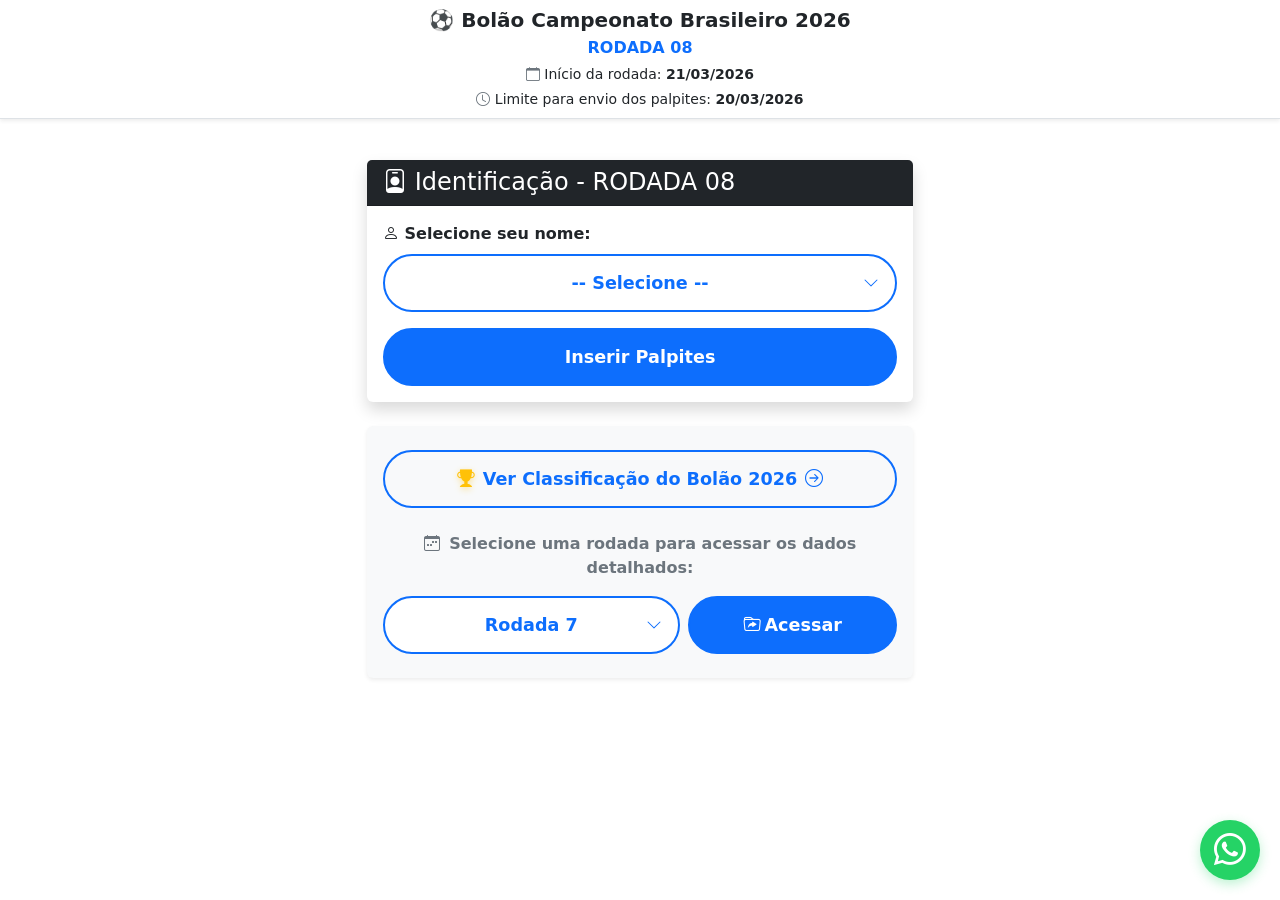
<file: index.html>
<!DOCTYPE html>
<html lang="pt-br" data-bs-theme="light">
<head>
    <meta charset="UTF-8">
    <meta name="viewport" content="width=device-width, initial-scale=1.0, viewport-fit=cover">
    <meta name="apple-mobile-web-app-capable" content="yes">
    <meta name="apple-mobile-web-app-status-bar-style" content="default">
    <meta http-equiv="Cache-Control" content="no-cache, no-store, must-revalidate, max-age=0">
    <meta http-equiv="Pragma" content="no-cache">
    <meta http-equiv="Expires" content="0">
    <title>Bolão Campeonato Brasileiro</title>
    
    <!-- Bootstrap 5 CSS + Icons -->
    <link href="https://cdn.jsdelivr.net/npm/bootstrap@5.3.0-alpha1/dist/css/bootstrap.min.css" rel="stylesheet">
    <link rel="stylesheet" href="https://cdn.jsdelivr.net/npm/bootstrap-icons@1.10.0/font/bootstrap-icons.css">
    
    <!-- CSS personalizado Versionamento -->
    <link rel="stylesheet" href="style.css?v=8.2">
</head>
<body class="d-flex flex-column min-vh-100">
    <!-- Header Fixo -->
    <header class="header-fixo fixed-top bg-white shadow-sm border-bottom">
        <div class="container py-2">
            <div class="text-center">
                <h5 class="mb-1 fw-bold text-dark" id="nome-bolao"></h5>
                
                <div id="area-rodada-header" class="mb-1">
                    <p class="mb-0 fw-bold text-primary" id="numero-rodada"></p>
                </div>
                
                <div id="datas-rodada-container" class="small">
                    <div class="mb-1">
                        <i class="bi bi-calendar text-secondary"></i> 
                        Início da rodada: <span class="fw-semibold text-dark" id="data-inicio"></span>
                    </div>
                    <div>
                        <i class="bi bi-clock text-secondary"></i> 
                        Limite para envio dos palpites: <span class="fw-semibold text-dark" id="data-limite"></span>
                    </div>
                </div>
                
                <!-- Barra de Progresso -->
                <div class="progresso-palpites-header d-none mt-3">
                    <div class="barra-progresso-com-bolinha mx-auto" style="max-width: 400px;">
                        <div class="position-relative">
                            <div class="text-center mb-1">
                                <span class="fw-bold text-dark" id="header-texto-barra">0 de 0 (0%)</span>
                            </div>
                            
                            <div class="progress-container position-relative">
                                <div class="barra-faixa position-absolute top-50 start-0 end-0 translate-middle-y" 
                                     style="height: 6px; background-color: #e9ecef; border-radius: 3px;">
                                </div>
                                
                                <div class="barra-progresso position-absolute top-50 start-0 translate-middle-y" 
                                     id="header-barra-progresso-palpites"
                                     style="height: 6px; width: 0%; border-radius: 3px 0 0 3px;">
                                </div>
                                
                                <div class="bola-futebol position-absolute top-50 translate-middle-y d-flex align-items-center justify-content-center" 
                                     id="bola-futebol"
                                     style="left: 0%;">
                                    <span class="bola-emoji">⚽</span>
                                </div>
                                
                                <div class="marcadores-bar position-absolute top-50 start-0 end-0 translate-middle-y d-flex justify-content-between">
                                    <div class="marcador inicio" style="width: 1px; height: 10px; background-color: #adb5bd;"></div>
                                    <div class="marcador fim" style="width: 1px; height: 10px; background-color: #adb5bd;"></div>
                                </div>
                            </div>
                            
                            <div class="d-flex justify-content-between mt-1 small text-muted">
                                <span>0%</span>
                                <span>100%</span>
                            </div>
                        </div>
                    </div>
                </div>
            </div>
        </div>
    </header>

    <!-- Conteúdo Principal -->
    <main class="conteudo-dinamico flex-grow-1">
        <div class="container py-4">
            <!-- Tela 1: Identificação -->
            <div id="tela-participante" class="tela">
                <div class="row justify-content-center">
                    <div class="col-12 col-md-8 col-lg-6">
                        <div class="card shadow border-0">
                            <div class="card-header bg-dark text-white">
                                <h4 class="mb-0">
                                    <i class="bi bi-person-badge"></i> 
                                    Identificação - <span id="rodada-tela-participante"></span>
                                </h4>
                            </div>
                            <div class="card-body">
                                <!-- ALERTAS - APENAS CONTAINERS -->
                                <div id="alert-rodada-diferente" class="alert alert-warning d-none"></div>
                                <div id="alert-dados-enviados" class="alert alert-info d-none"></div>
                                <div id="alert-erro-envio" class="alert alert-danger d-none"></div>
                                <div id="alert-prazo-expirado" class="alert alert-warning d-none"></div>
                                
                                <!-- FORMULÁRIO INICIAL -->
                                <div id="formulario-inicial" class="d-none">
                                    <form id="formParticipante">
                                        <div class="mb-3">
                                            <label for="nomeParticipante" class="form-label fw-bold">
                                                <i class="bi bi-person"></i> Selecione seu nome:
                                            </label>
                                            <!-- SELECT DO NOME COM MESMO ESTILO DOS DEMAIS -->
                                            <select class="form-control w-100 text-center selector-nome" id="nomeParticipante" required>
                                                <option value="">-- Selecione --</option>
                                                <option value="DANIEL ALMEIDA">DANIEL ALMEIDA</option>
                                                <option value="DANIEL PENA">DANIEL PENA</option>
                                                <option value="GABRIEL CAMBRAIA">GABRIEL CAMBRAIA</option>
                                                <option value="JOSÉ CARLOS">JOSÉ CARLOS</option>
                                                <option value="JÚLIO CÉSAR">JÚLIO CÉSAR</option>
                                                <option value="LUIZ GUSTAVO">LUIZ GUSTAVO</option>
                                                <option value="MARCELO ASSIS">MARCELO ASSIS</option>
                                                <option value="MARCOS FERREIRA">MARCOS FERREIRA</option>
                                                <option value="NÉLIO MENIGHIN">NÉLIO MENIGHIN</option>
                                                <option value="PAULO EDUARDO">PAULO EDUARDO</option>
                                                <option value="PAULO SILVA">PAULO SILVA</option>
                                                <option value="TIAGO SILVA">TIAGO SILVA</option>
                                                <option value="VICTOR HUGO">VICTOR HUGO</option>
                                                <option value="WESCLEY GALDINO">WESCLEY GALDINO</option>
                                            </select>
                                        </div>
                                        <!-- BOTÃO INSERIR PALPITES COM MESMO ESTILO -->
                                        <button type="submit" class="btn btn-primary w-100 btn-inserir-palpites" id="btn-inserir-palpites">
                                            <i class="bi bi-target"></i> Inserir Palpites
                                        </button>
                                    </form>
                                </div>
                            </div>
                        </div>
                        
                        <!-- 📦 DIV ÚNICA PARA CLASSIFICAÇÃO E RODADAS -->
                        <div class="text-center mt-4 mb-4">
                            <div class="card shadow-sm border-0 bg-light">
                                <div class="card-body py-4">
                                    
                                    <!-- 🏆 BOTÃO DA CLASSIFICAÇÃO -->
                                    <div class="mb-4">
                                        <a href="classificacao.html" class="btn btn-outline-primary w-100 btn-classificacao" 
                                           style="border-width: 2px; font-weight: 600;">
                                            <i class="bi bi-trophy-fill me-2 text-warning"></i>
                                            Ver Classificação do Bolão 2026
                                            <i class="bi bi-arrow-right-circle ms-2"></i>
                                        </a>
                                    </div>
                                    
                                    <!-- 📅 SELETOR DE RODADAS -->
                                    <div>
                                        <label class="form-label fw-semibold text-secondary mb-3 d-block text-center">
                                            <i class="bi bi-calendar-week me-1"></i> Selecione uma rodada para acessar os dados detalhados:
                                        </label>
                                        
                                        <div class="row g-2 align-items-stretch">
                                            <div class="col-7">
                                                <select class="form-control w-100 text-center selector-rodada" id="seletor-rodada">
                                                    <option value="rodada01.html">Rodada 1</option>
                                                    <option value="rodada02.html">Rodada 2</option>
                                                    <option value="rodada03.html">Rodada 3</option>
                                                    <option value="rodada04.html">Rodada 4</option>
                                                    <option value="rodada05.html">Rodada 5</option>
                                                    <option value="rodada06.html">Rodada 6</option>
                                                    <option value="rodada07.html" selected>Rodada 7</option>
                                                </select>
                                            </div>
                                            <div class="col-5">
                                                <button class="btn btn-primary w-100 btn-acessar-rodada" id="btn-carregar-rodada">
                                                    <i class="bi bi-folder-symlink me-1"></i>
                                                    Acessar
                                                </button>
                                            </div>
                                        </div>
                                    </div>
                                    
                                </div>
                            </div>
                        </div>
                        
                    </div>
                </div>
            </div>

            <!-- Tela 2: Palpites - CORRIGIDA COM BOTÃO VOLTAR -->
            <div id="tela-palpites" class="tela d-none">
                <div class="row justify-content-center">
                    <div class="col-12">
                        <div class="card shadow border-0">
                            <div class="card-header bg-dark text-white">
                                <div class="d-flex justify-content-between align-items-center">
                                    <h4 class="mb-0" id="titulo-tela-palpites">
                                        <i class="bi bi-pencil"></i> 
                                        Seus Palpites - <span id="rodada-tela-palpites"></span>
                                    </h4>
                                    <div>
                                        <span class="badge bg-secondary">
                                            <i class="bi bi-person"></i> 
                                            <span id="participante-atual"></span>
                                        </span>
                                    </div>
                                </div>
                            </div>
                            <div class="card-body">
                                <form id="formPalpites">
                                    <div id="jogos-container" class="row g-3"></div>
                                </form>
                            </div>
                            <div class="card-footer bg-light">
                                <div class="d-flex gap-2">
                                    <!-- 🆕 BOTÃO VOLTAR (sempre presente) -->
                                    <button class="btn btn-outline-secondary btn-lg py-3" id="btn-voltar-participante" style="flex: 1;">
                                        <i class="bi bi-arrow-left"></i> Voltar
                                    </button>
                                    
                                    <!-- 🆕 BOTÃO SALVAR/ENVIAR (visibilidade controlada pelo JS) -->
                                    <button type="submit" form="formPalpites" class="btn btn-success btn-lg py-3" id="btn-salvar-palpites" style="flex: 3;">
                                        <i class="bi bi-save"></i> Enviar Palpites
                                    </button>
                                </div>
                            </div>
                        </div>
                    </div>
                </div>
            </div>

            <!-- Tela 3: Conclusão -->
            <div id="tela-conclusao" class="tela d-none">
                <div class="row justify-content-center">
                    <div class="col-12 col-md-8 col-lg-6">
                        <div class="card shadow border-0">
                            <div class="card-header bg-success text-white text-center">
                                <h4 class="mb-0">
                                    <i class="bi bi-clipboard-check"></i> 
                                    Seus Palpites - <span id="rodada-tela-conclusao"></span>
                                </h4>
                            </div>
                            <div class="card-body text-center">
                                <!-- ALERTAS - APENAS CONTAINERS -->
                                <div id="alert-prazo-expirado-conclusao" class="alert alert-warning d-none"></div>
                                
                                <div id="conteudo-normal-conclusao">
                                    <div id="alert-sem-internet-conclusao" class="alert alert-info d-none mb-3"></div>
                                    <div id="alert-envio-sucesso-conclusao" class="alert alert-success d-none mb-3"></div>
                                    
                                    <h5 class="mb-3">
                                        <i class="bi bi-check2-circle text-success"></i> 
                                        Seus palpites estão prontos!
                                    </h5>
                                    <p class="text-muted mb-4">
                                        Aqui você pode visualizar, editar ou compartilhar seus palpites.
                                    </p>

                                    <div class="d-grid gap-2 mb-4">
                                        <button class="btn btn-outline-primary btn-lg py-3" id="btn-editar-palpites">
                                            <i class="bi bi-pencil"></i> Editar Palpites
                                        </button>
                                        <button class="btn btn-info btn-lg py-3" id="btn-compartilhar-csv">
                                            <i class="bi bi-share"></i> Compartilhar CSV
                                        </button>
                                    </div>
                                </div>

                                <div id="container-limpar-conclusao" class="mt-4 pt-3 border-top">
                                    <button class="btn btn-danger w-100 mb-2 py-3" id="btn-limpar-dados-conclusao">
                                        <i class="bi bi-trash"></i> Limpar Dados do Dispositivo
                                    </button>
                                    <small class="text-muted d-block">
                                        <i class="bi bi-lightbulb"></i> Após limpar, os palpites não serão recuperados!
                                    </small>
                                    <small class="text-muted d-block mt-1">
                                        Está em dúvida se enviou os palpites, entre em contato com o organizador.
                                    </small>
                                </div>
                            </div>
                        </div>
                    </div>
                </div>
            </div>

            <!-- Tela 4: Exportação -->
            <div id="tela-exportacao" class="tela d-none">
                <div class="row justify-content-center">
                    <div class="col-12 col-md-8 col-lg-6">
                        <div class="card shadow border-0">
                            <div class="card-header bg-success text-white text-center">
                                <h4 class="mb-0">
                                    <i class="bi bi-graph-up"></i> 
                                    Compartilhamento Concluído! - <span id="rodada-tela-exportacao"></span>
                                </h4>
                            </div>
                            <div class="card-body text-center">
                                <div class="mb-4 display-1 text-success">
                                    <i class="bi bi-check-circle"></i>
                                </div>
                                <h5>Dados Compartilhados com Sucesso!</h5>
                                <p class="text-muted mb-4">Arquivo CSV compartilhado no seu dispositivo</p>
                                
                                <button class="btn btn-success btn-lg w-100 py-3" id="btn-voltar-conclusao">
                                    <i class="bi bi-arrow-left"></i> Voltar
                                </button>
                            </div>
                        </div>
                    </div>
                </div>
            </div>

            <!-- Tela 5: Envio Google Forms -->
            <div id="tela-envio-google" class="tela d-none">
                <div class="row justify-content-center">
                    <div class="col-12 col-md-8 col-lg-6">
                        <div class="card shadow border-0">
                            <div class="card-header bg-dark text-white">
                                <h4 class="mb-0">
                                    <i class="bi bi-send"></i> 
                                    Enviando os Palpites - <span id="rodada-tela-envio"></span>
                                </h4>
                            </div>
                            <div class="card-body">
                                <div id="progresso-envio">
                                    <div class="progress" style="height: 30px;">
                                        <div class="progress-bar progress-bar-striped progress-bar-animated" 
                                            id="barra-progresso-envio" style="width: 0%"></div>
                                    </div>
                                    <p class="text-center mt-2 fw-bold" id="texto-progresso-envio">Enviando 0 de 0</p>
                                </div>
                                
                                <!-- 🔥 ALERTA VERMELHO COM PULSO FORTE -->
                                <div class="alert alert-danger text-center mt-3 mb-3 p-3" id="alerta-nao-fechar" style="border-left: 4px solid #dc3545; background-color: #fff5f5;">
                                    <div class="d-flex align-items-center justify-content-center flex-wrap gap-2">
                                        <i class="bi bi-exclamation-triangle-fill fs-4 text-danger pulse-icon-strong"></i>
                                        <span class="fw-bold text-danger">⚠️ ATENÇÃO!</span>
                                        <span class="text-danger">NÃO feche nem atualize esta página até que o envio seja concluído.</span>
                                    </div>
                                </div>
                                
                                <div id="resultado-envio" class="d-none"></div>
                                
                                <button id="btn-fechar-envio-internet" class="btn btn-primary w-100 d-none mt-3 py-3">
                                    <i class="bi bi-check-circle"></i> Fechar
                                </button>
                                
                                <button id="btn-fechar-envio-sucesso" class="btn btn-success w-100 d-none mt-3 py-3">
                                    <i class="bi bi-check-circle"></i> Fechar
                                </button>
                                
                                <button id="btn-reiniciar-envio" class="btn btn-warning w-100 d-none mt-2 py-3">
                                    <i class="bi bi-arrow-clockwise"></i> Reiniciar Envio
                                </button>
                            </div>
                        </div>
                    </div>
                </div>
            </div>
        </div>
    </main>

    <!-- Botão Flutuante do WhatsApp -->
    <div class="whatsapp-float">
        <a href="https://wa.me/5532999825627?text=Olá!%20Preciso%20de%20ajuda%20com%20o%20Bolão%20do%20Campeonato%20Brasileiro." 
           target="_blank" 
           class="whatsapp-btn"
           aria-label="Suporte via WhatsApp">
            <i class="bi bi-whatsapp"></i>
        </a>
    </div>

    <!-- Bootstrap JS Bundle -->
    <script src="https://cdn.jsdelivr.net/npm/bootstrap@5.3.0-alpha1/dist/js/bootstrap.bundle.min.js"></script>
    
    <!-- JavaScript para o seletor de rodadas com botão -->
    <script>
        document.addEventListener('DOMContentLoaded', function() {
            const seletorRodada = document.getElementById('seletor-rodada');
            const btnCarregar = document.getElementById('btn-carregar-rodada');
            
            if (seletorRodada && btnCarregar) {
                btnCarregar.addEventListener('click', function() {
                    const pagina = seletorRodada.value;
                    if (pagina) {
                        window.location.href = pagina;
                    }
                });
            }
        });
    </script>
    
    <!-- JavaScript personalizado Versionamento -->
    <script src="app.js?v=8.2"></script>
</body>
</html>
</file>
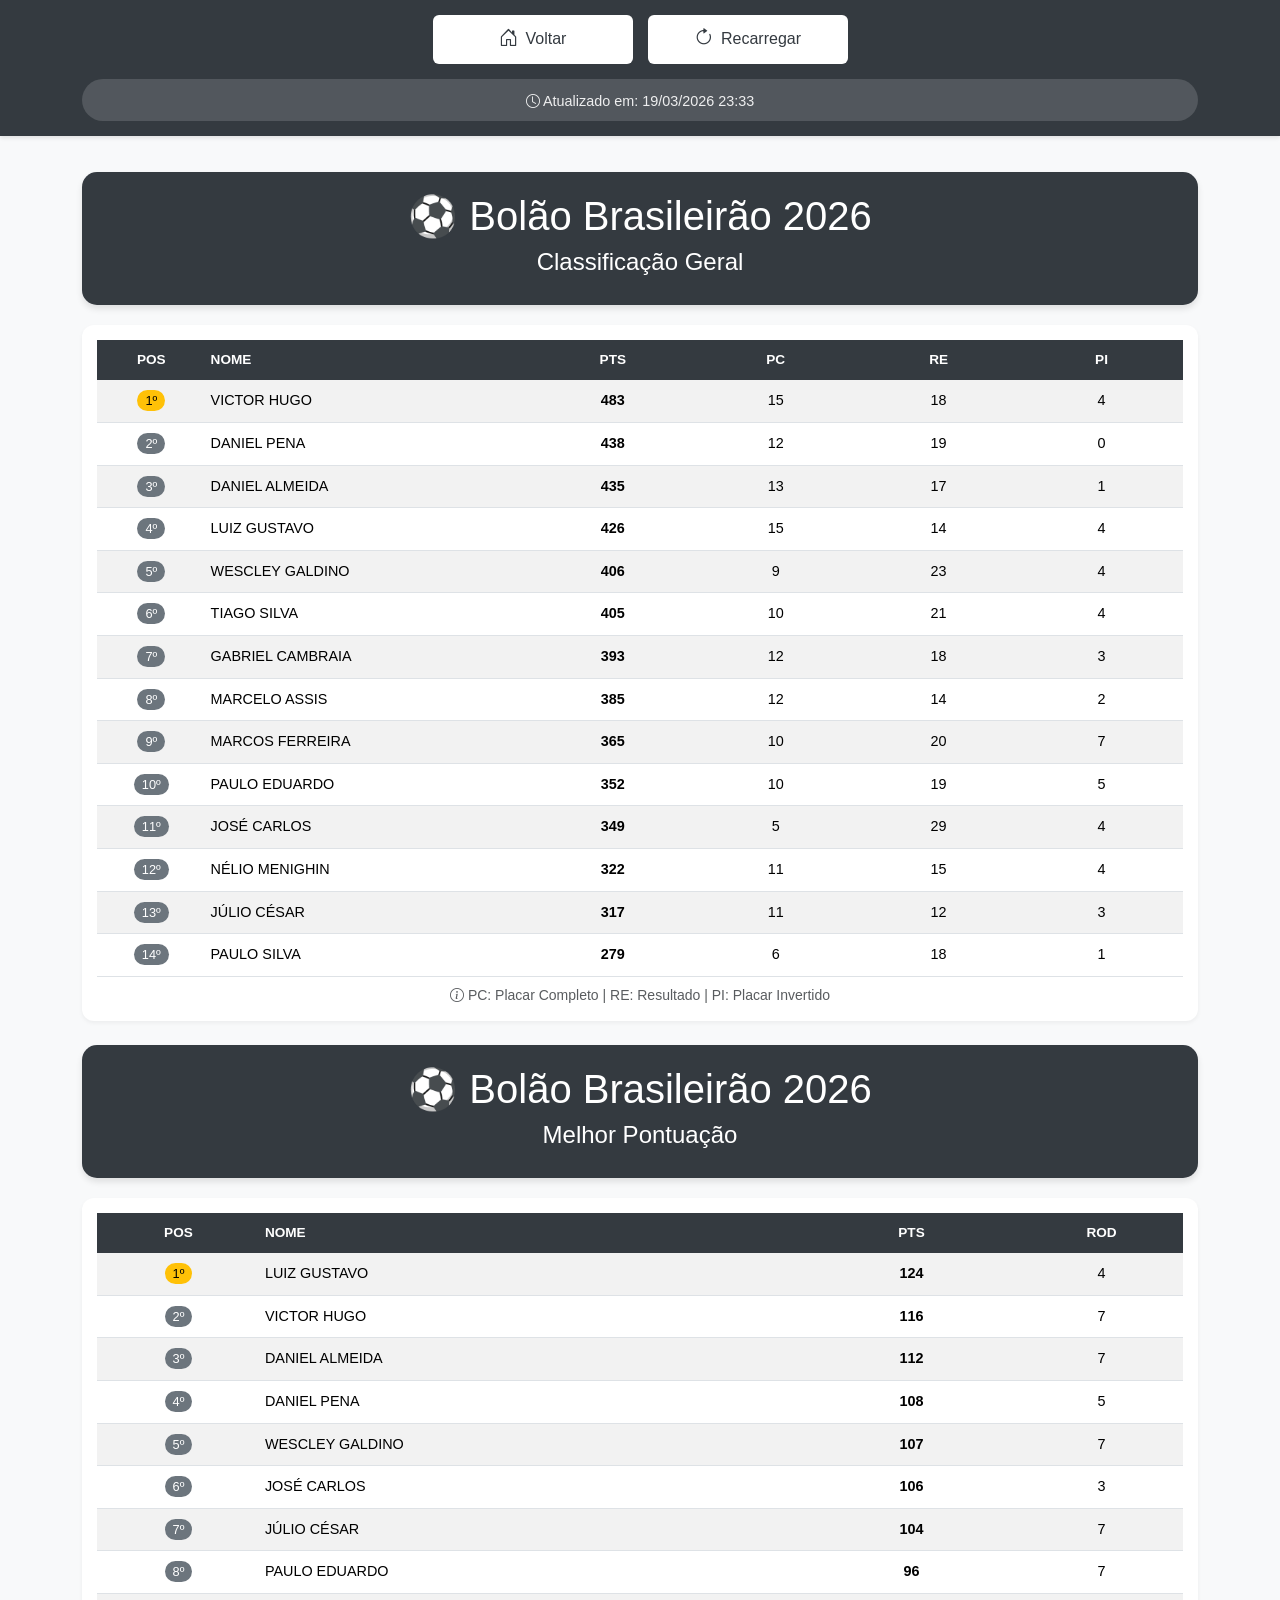
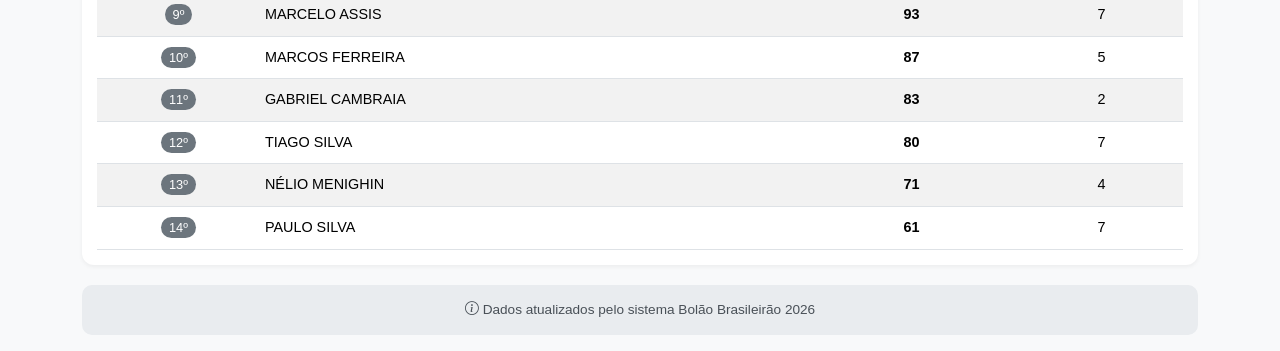
<file: classificacao.html>
<!DOCTYPE html>
<html lang="pt-BR">
<head>
    <meta charset="UTF-8">
    <meta name="viewport" content="width=device-width, initial-scale=1.0, maximum-scale=1.0, user-scalable=yes">
    <title>Bolão Brasileirão 2026 - Classificação Geral</title>
    <link href="https://cdn.jsdelivr.net/npm/bootstrap@5.3.0/dist/css/bootstrap.min.css" rel="stylesheet">
    <link rel="stylesheet" href="https://cdn.jsdelivr.net/npm/bootstrap-icons@1.11.0/font/bootstrap-icons.css">
    <style>
        body { background-color: #f8f9fa; font-family: Arial, sans-serif; }
        .top-buttons { position: sticky; top: 0; z-index: 1000; background-color: #343a40; padding: 15px 0; margin-bottom: 20px; box-shadow: 0 2px 4px rgba(0,0,0,0.1); }
        .top-buttons .container { display: flex; flex-direction: column; align-items: center; gap: 10px; }
        .buttons-row { display: flex; justify-content: center; gap: 15px; width: 100%; }
        .btn-nav { background-color: white; color: #343a40; border: none; padding: 10px 20px; border-radius: 6px; font-size: 16px; font-weight: 500; cursor: pointer; transition: background-color 0.2s; flex: 1; max-width: 200px; text-align: center; text-decoration: none; display: inline-flex; align-items: center; justify-content: center; gap: 8px; }
        .btn-nav:hover { background-color: #f0f0f0; color: #000; }
        .btn-nav i { font-size: 1.2rem; }
        .update-info { color: white; font-size: 1.1rem; text-align: center; width: 100%; background-color: rgba(255,255,255,0.15); padding: 8px 15px; border-radius: 30px; margin-top: 5px; }
        .update-info .data-info { font-size: 0.9rem; opacity: 0.9; }
        .header-card { background: #343a40; color: white; border-radius: 15px; padding: 20px; margin-bottom: 20px; box-shadow: 0 4px 6px rgba(0,0,0,0.1); text-align: center; }
        .header-card h1 { margin-bottom: 5px; }
        .header-card h2 { margin-bottom: 5px; }
        .section-title { background-color: #343a40; color: white; padding: 10px 15px; border-radius: 8px; margin: 20px 0 15px 0; font-weight: bold; text-align: center; }
        .section-title i { margin-right: 8px; }
        .table-card { background: white; border-radius: 12px; padding: 15px; margin-bottom: 20px; box-shadow: 0 2px 4px rgba(0,0,0,0.05); }
        .table { margin-bottom: 0; font-size: 0.9rem; }
        .table thead th { background-color: #343a40; color: white; font-weight: 600; font-size: 0.85rem; white-space: nowrap; padding: 10px 5px; border-bottom: none; }
        .table tbody td { padding: 10px 5px; vertical-align: middle; }
        .table-striped > tbody > tr:nth-of-type(odd) { background-color: rgba(0,0,0,.02); }
        .badge-pos { background-color: #6c757d; color: white; padding: 3px 8px; border-radius: 20px; font-size: 0.8rem; font-weight: normal; }
        .badge-pos-1 { background-color: #ffc107; color: #000; }
        .footer-info { background-color: #e9ecef; border-radius: 10px; padding: 15px; margin-top: 20px; font-size: 0.85rem; color: #495057; text-align: center; }
        @media (max-width: 768px) {
            .table { font-size: 0.8rem; }
            .table thead th { font-size: 0.75rem; padding: 8px 3px; }
            .table tbody td { padding: 8px 3px; }
            .header-card { padding: 15px; }
            .header-card h1 { font-size: 1.5rem; }
            .header-card h2 { font-size: 1.2rem; }
            .btn-nav { padding: 8px 16px; font-size: 14px; max-width: 150px; }
            .update-info { font-size: 1rem; }
        }
        @media (max-width: 576px) {
            .table { font-size: 0.7rem; }
            .table thead th { font-size: 0.65rem; padding: 6px 2px; }
            .table tbody td { padding: 6px 2px; }
            .buttons-row { gap: 10px; }
            .btn-nav { padding: 6px 12px; font-size: 13px; max-width: 130px; }
            .update-info { font-size: 0.9rem; }
        }
    </style>
</head>
<body>
    <div class="top-buttons">
        <div class="container">
            <div class="buttons-row">
                <a href="index.html" class="btn-nav"><i class="bi bi-house-door"></i> Voltar</a>
                <button onclick="location.reload()" class="btn-nav"><i class="bi bi-arrow-clockwise"></i> Recarregar</button>
            </div>
            <div class="update-info">   
                <span class="data-info"><i class="bi bi-clock"></i> Atualizado em: 19/03/2026 23:33</span>
            </div>
        </div>
    </div>

    <div class="container py-3">
        <div class="header-card">
            <h1 class="mb-2">⚽ Bolão Brasileirão 2026</h1>
            <h2 class="h4 mb-2">Classificação Geral</h2>
        </div>
        <div class="table-card">
            <div class="table-responsive">
                <table class="table table-striped table-hover">
                    <thead>
                        <tr>
                            <th class="text-center" style="width: 10%">POS</th>
                            <th style="width: 30%">NOME</th>
                            <th class="text-center" style="width: 15%">PTS</th>
                            <th class="text-center" style="width: 15%">PC</th>
                            <th class="text-center" style="width: 15%">RE</th>
                            <th class="text-center" style="width: 15%">PI</th>
                        </tr>
                    </thead>
                    <tbody><tr>
                        <td class="text-center"><span class="badge-pos badge-pos-1">1º</span></td>
                        <td>VICTOR HUGO</td>
                        <td class="text-center fw-bold">483</td>
                        <td class="text-center">15</td>
                        <td class="text-center">18</td>
                        <td class="text-center">4</td>
                    </tr><tr>
                        <td class="text-center"><span class="badge-pos ">2º</span></td>
                        <td>DANIEL PENA</td>
                        <td class="text-center fw-bold">438</td>
                        <td class="text-center">12</td>
                        <td class="text-center">19</td>
                        <td class="text-center">0</td>
                    </tr><tr>
                        <td class="text-center"><span class="badge-pos ">3º</span></td>
                        <td>DANIEL ALMEIDA</td>
                        <td class="text-center fw-bold">435</td>
                        <td class="text-center">13</td>
                        <td class="text-center">17</td>
                        <td class="text-center">1</td>
                    </tr><tr>
                        <td class="text-center"><span class="badge-pos ">4º</span></td>
                        <td>LUIZ GUSTAVO</td>
                        <td class="text-center fw-bold">426</td>
                        <td class="text-center">15</td>
                        <td class="text-center">14</td>
                        <td class="text-center">4</td>
                    </tr><tr>
                        <td class="text-center"><span class="badge-pos ">5º</span></td>
                        <td>WESCLEY GALDINO</td>
                        <td class="text-center fw-bold">406</td>
                        <td class="text-center">9</td>
                        <td class="text-center">23</td>
                        <td class="text-center">4</td>
                    </tr><tr>
                        <td class="text-center"><span class="badge-pos ">6º</span></td>
                        <td>TIAGO SILVA</td>
                        <td class="text-center fw-bold">405</td>
                        <td class="text-center">10</td>
                        <td class="text-center">21</td>
                        <td class="text-center">4</td>
                    </tr><tr>
                        <td class="text-center"><span class="badge-pos ">7º</span></td>
                        <td>GABRIEL CAMBRAIA</td>
                        <td class="text-center fw-bold">393</td>
                        <td class="text-center">12</td>
                        <td class="text-center">18</td>
                        <td class="text-center">3</td>
                    </tr><tr>
                        <td class="text-center"><span class="badge-pos ">8º</span></td>
                        <td>MARCELO ASSIS</td>
                        <td class="text-center fw-bold">385</td>
                        <td class="text-center">12</td>
                        <td class="text-center">14</td>
                        <td class="text-center">2</td>
                    </tr><tr>
                        <td class="text-center"><span class="badge-pos ">9º</span></td>
                        <td>MARCOS FERREIRA</td>
                        <td class="text-center fw-bold">365</td>
                        <td class="text-center">10</td>
                        <td class="text-center">20</td>
                        <td class="text-center">7</td>
                    </tr><tr>
                        <td class="text-center"><span class="badge-pos ">10º</span></td>
                        <td>PAULO EDUARDO</td>
                        <td class="text-center fw-bold">352</td>
                        <td class="text-center">10</td>
                        <td class="text-center">19</td>
                        <td class="text-center">5</td>
                    </tr><tr>
                        <td class="text-center"><span class="badge-pos ">11º</span></td>
                        <td>JOSÉ CARLOS</td>
                        <td class="text-center fw-bold">349</td>
                        <td class="text-center">5</td>
                        <td class="text-center">29</td>
                        <td class="text-center">4</td>
                    </tr><tr>
                        <td class="text-center"><span class="badge-pos ">12º</span></td>
                        <td>NÉLIO MENIGHIN</td>
                        <td class="text-center fw-bold">322</td>
                        <td class="text-center">11</td>
                        <td class="text-center">15</td>
                        <td class="text-center">4</td>
                    </tr><tr>
                        <td class="text-center"><span class="badge-pos ">13º</span></td>
                        <td>JÚLIO CÉSAR</td>
                        <td class="text-center fw-bold">317</td>
                        <td class="text-center">11</td>
                        <td class="text-center">12</td>
                        <td class="text-center">3</td>
                    </tr><tr>
                        <td class="text-center"><span class="badge-pos ">14º</span></td>
                        <td>PAULO SILVA</td>
                        <td class="text-center fw-bold">279</td>
                        <td class="text-center">6</td>
                        <td class="text-center">18</td>
                        <td class="text-center">1</td>
                    </tr>       </tbody>
                </table>
            </div>
            <div class="small text-muted mt-2 text-center">
                <i class="bi bi-info-circle"></i> PC: Placar Completo | RE: Resultado | PI: Placar Invertido
            </div>
        </div>

        <div class="header-card mt-4">
            <h1 class="mb-2">⚽ Bolão Brasileirão 2026</h1>
            <h2 class="h4 mb-2">Melhor Pontuação</h2>
        </div>
        <div class="table-card">
            <div class="table-responsive">
                <table class="table table-striped table-hover">
                    <thead>
                        <tr>
                            <th class="text-center" style="width: 15%">POS</th>
                            <th style="width: 50%">NOME</th>
                            <th class="text-center" style="width: 20%">PTS</th>
                            <th class="text-center" style="width: 15%">ROD</th>
                        </tr>
                    </thead>
                    <tbody><tr>
                        <td class="text-center"><span class="badge-pos badge-pos-1">1º</span></td>
                        <td>LUIZ GUSTAVO</td>
                        <td class="text-center fw-bold">124</td>
                        <td class="text-center">4</td>
                    </tr><tr>
                        <td class="text-center"><span class="badge-pos ">2º</span></td>
                        <td>VICTOR HUGO</td>
                        <td class="text-center fw-bold">116</td>
                        <td class="text-center">7</td>
                    </tr><tr>
                        <td class="text-center"><span class="badge-pos ">3º</span></td>
                        <td>DANIEL ALMEIDA</td>
                        <td class="text-center fw-bold">112</td>
                        <td class="text-center">7</td>
                    </tr><tr>
                        <td class="text-center"><span class="badge-pos ">4º</span></td>
                        <td>DANIEL PENA</td>
                        <td class="text-center fw-bold">108</td>
                        <td class="text-center">5</td>
                    </tr><tr>
                        <td class="text-center"><span class="badge-pos ">5º</span></td>
                        <td>WESCLEY GALDINO</td>
                        <td class="text-center fw-bold">107</td>
                        <td class="text-center">7</td>
                    </tr><tr>
                        <td class="text-center"><span class="badge-pos ">6º</span></td>
                        <td>JOSÉ CARLOS</td>
                        <td class="text-center fw-bold">106</td>
                        <td class="text-center">3</td>
                    </tr><tr>
                        <td class="text-center"><span class="badge-pos ">7º</span></td>
                        <td>JÚLIO CÉSAR</td>
                        <td class="text-center fw-bold">104</td>
                        <td class="text-center">7</td>
                    </tr><tr>
                        <td class="text-center"><span class="badge-pos ">8º</span></td>
                        <td>PAULO EDUARDO</td>
                        <td class="text-center fw-bold">96</td>
                        <td class="text-center">7</td>
                    </tr><tr>
                        <td class="text-center"><span class="badge-pos ">9º</span></td>
                        <td>MARCELO ASSIS</td>
                        <td class="text-center fw-bold">93</td>
                        <td class="text-center">7</td>
                    </tr><tr>
                        <td class="text-center"><span class="badge-pos ">10º</span></td>
                        <td>MARCOS FERREIRA</td>
                        <td class="text-center fw-bold">87</td>
                        <td class="text-center">5</td>
                    </tr><tr>
                        <td class="text-center"><span class="badge-pos ">11º</span></td>
                        <td>GABRIEL CAMBRAIA</td>
                        <td class="text-center fw-bold">83</td>
                        <td class="text-center">2</td>
                    </tr><tr>
                        <td class="text-center"><span class="badge-pos ">12º</span></td>
                        <td>TIAGO SILVA</td>
                        <td class="text-center fw-bold">80</td>
                        <td class="text-center">7</td>
                    </tr><tr>
                        <td class="text-center"><span class="badge-pos ">13º</span></td>
                        <td>NÉLIO MENIGHIN</td>
                        <td class="text-center fw-bold">71</td>
                        <td class="text-center">4</td>
                    </tr><tr>
                        <td class="text-center"><span class="badge-pos ">14º</span></td>
                        <td>PAULO SILVA</td>
                        <td class="text-center fw-bold">61</td>
                        <td class="text-center">7</td>
                    </tr>           </tbody>
                </table>
            </div>
        </div>

        <div class="footer-info">
            <i class="bi bi-info-circle"></i> Dados atualizados pelo sistema Bolão Brasileirão 2026
    </div>
    <script src="https://cdn.jsdelivr.net/npm/bootstrap@5.3.0/dist/js/bootstrap.bundle.min.js"></script>
</body>
</html>
</file>
<file: style.css>
/* style.css?v=8.2 */

/* Reset mínimo */
* {
    -webkit-tap-highlight-color: transparent;
}

body {
    overscroll-behavior-y: none;
    -webkit-overflow-scrolling: touch;
    -webkit-text-size-adjust: 100%;
}

/* ==================== */
/* HEADER E LAYOUT */
/* ==================== */

.header-fixo {
    padding-top: env(safe-area-inset-top) !important;
    z-index: 1000;
}

.conteudo-dinamico {
    padding-top: 160px;
    min-height: 100vh;
}

body.tela-formulario .conteudo-dinamico {
    padding-top: 200px;
}

@supports (padding-top: env(safe-area-inset-top)) {
    .header-fixo {
        padding-top: env(safe-area-inset-top) !important;
    }
    
    .conteudo-dinamico {
        padding-top: calc(160px + env(safe-area-inset-top));
    }
    
    body.tela-formulario .conteudo-dinamico {
        padding-top: calc(200px + env(safe-area-inset-top));
    }
}

.container.py-4 {
    padding-top: 0 !important;
    padding-bottom: 1.5rem !important;
}

/* ==================== */
/* CARDS DE JOGO */
/* ==================== */

.jogo-card {
    border: 2px solid #dee2e6;
    border-radius: 10px;
    transition: all 0.2s ease;
}

.jogo-card:hover {
    border-color: #0d6efd;
    box-shadow: 0 0.5rem 1rem rgba(0, 0, 0, 0.1);
}

.cabecalho-jogo {
    background: linear-gradient(135deg, #2c3e50, #34495e);
}

.input-placar {
    font-size: 16px !important;
    text-align: center;
    transition: all 0.2s;
}

.input-placar:focus {
    border-color: #0d6efd;
    box-shadow: 0 0 0 0.25rem rgba(13, 110, 253, 0.25);
}

/* ==================== */
/* BARRA DE PROGRESSO COM BOLA */
/* ==================== */

@keyframes girarBola {
    0% { transform: translate(-50%, -50%) rotate(0deg); }
    100% { transform: translate(-50%, -50%) rotate(360deg); }
}

@keyframes girarBolaSuave {
    0% { transform: translate(-50%, -50%) rotate(0deg); }
    50% { transform: translate(-50%, -50%) rotate(180deg); }
    100% { transform: translate(-50%, -50%) rotate(360deg); }
}

@keyframes quicarBola {
    0%, 100% { transform: translate(-50%, -50%); }
    50% { transform: translate(-50%, -55%); }
}

.barra-progresso-com-bolinha .progress-container {
    height: 30px;
    margin: 0 10px;
}

.barra-progresso {
    background: linear-gradient(90deg, #3498db, #2ecc71);
    transition: width 0.8s cubic-bezier(0.4, 0, 0.2, 1);
    z-index: 1;
}

.bola-futebol {
    z-index: 2;
    transition: left 0.8s cubic-bezier(0.4, 0, 0.2, 1);
    transform: translate(-50%, -50%);
    width: 32px !important;
    height: 32px !important;
    pointer-events: none;
}

.bola-emoji {
    font-size: 1.8rem;
    display: inline-block;
    animation: girarBolaSuave 2s linear infinite;
    filter: drop-shadow(0 2px 4px rgba(0, 0, 0, 0.3));
}

.barra-faixa { z-index: 0; }
.marcadores-bar { z-index: 0; }

/* Cores dinâmicas */
.barra-progresso.baixo { background: linear-gradient(90deg, #e74c3c, #ff7675); }
.barra-progresso.medio { background: linear-gradient(90deg, #f39c12, #fdcb6e); }
.barra-progresso.alto { background: linear-gradient(90deg, #2ecc71, #00b894); }

.bola-futebol.animando .bola-emoji { animation: girarBola 0.5s linear infinite; }
.bola-futebol.baixo .bola-emoji { filter: drop-shadow(0 2px 3px rgba(231, 76, 60, 0.4)); }
.bola-futebol.medio .bola-emoji { filter: drop-shadow(0 2px 3px rgba(243, 156, 18, 0.4)); }
.bola-futebol.alto .bola-emoji { filter: drop-shadow(0 2px 3px rgba(46, 204, 113, 0.4)); }
.bola-futebol.completo .bola-emoji { 
    animation: girarBolaSuave 1s linear infinite, quicarBola 0.6s ease-in-out infinite; 
}

/* ==================== */
/* ESTILOS UNIFICADOS - TODOS OS ELEMENTOS */
/* ==================== */

/* Selects - padrão unificado */
.selector-nome, 
.selector-rodada,
#nomeParticipante.form-select,
select.form-select {
    border: 2px solid #0d6efd !important;
    border-radius: 50px !important;
    font-weight: 600 !important;
    color: #0d6efd !important;
    background-color: white !important;
    transition: all 0.3s ease;
    background-image: url("data:image/svg+xml,%3csvg xmlns='http://www.w3.org/2000/svg' viewBox='0 0 16 16'%3e%3cpath fill='%230d6efd' fill-rule='evenodd' d='M1.646 4.646a.5.5 0 0 1 .708 0L8 10.293l5.646-5.647a.5.5 0 0 1 .708.708l-6 6a.5.5 0 0 1-.708 0l-6-6a.5.5 0 0 1 0-.708z'/%3e%3c/svg%3e") !important;
    background-repeat: no-repeat !important;
    background-position: right 1rem center !important;
    background-size: 16px 16px !important;
    appearance: none;
    -webkit-appearance: none;
    -moz-appearance: none;
    cursor: pointer;
    height: 58px; /* Altura fixa padrão */
    padding: 0 1rem !important;
    font-size: 1.1rem !important;
}

.selector-nome:hover, 
.selector-rodada:hover,
#nomeParticipante.form-select:hover,
select.form-select:hover {
    background-color: #f8f9ff !important;
    border-color: #0a58ca !important;
    box-shadow: 0 5px 15px rgba(13, 110, 253, 0.2);
}

.selector-nome:focus, 
.selector-rodada:focus,
#nomeParticipante.form-select:focus,
select.form-select:focus {
    border-color: #0a58ca !important;
    box-shadow: 0 0 0 0.25rem rgba(13, 110, 253, 0.25);
    outline: 0;
}

.selector-nome option, 
.selector-rodada option,
#nomeParticipante.form-select option,
select.form-select option {
    font-weight: 500;
    color: #212529;
}

/* Botões - padrão unificado */
.btn-inserir-palpites, 
.btn-acessar-rodada, 
.btn-classificacao,
#btn-inserir-palpites,
#btn-carregar-rodada,
a[href="classificacao.html"] {
    border-radius: 50px !important;
    font-weight: 600 !important;
    transition: all 0.3s ease;
    white-space: nowrap;
    height: 58px; /* Mesma altura dos selects */
    display: flex;
    align-items: center;
    justify-content: center;
    border-width: 2px !important;
    padding: 0 1rem !important;
    font-size: 1.1rem !important;
}

/* Botão Inserir Palpites (azul sólido) */
.btn-inserir-palpites,
#btn-inserir-palpites {
    background-color: #0d6efd !important;
    border-color: #0d6efd !important;
    color: white !important;
}

.btn-inserir-palpites:hover,
#btn-inserir-palpites:hover {
    background-color: #0b5ed7 !important;
    border-color: #0a58ca !important;
    transform: translateY(-2px);
    box-shadow: 0 8px 20px rgba(13, 110, 253, 0.3) !important;
}

/* Botão Acessar Rodada (azul sólido) */
.btn-acessar-rodada,
#btn-carregar-rodada {
    background-color: #0d6efd !important;
    border-color: #0d6efd !important;
    color: white !important;
}

.btn-acessar-rodada:hover,
#btn-carregar-rodada:hover {
    background-color: #0b5ed7 !important;
    border-color: #0a58ca !important;
    transform: translateY(-2px);
    box-shadow: 0 8px 20px rgba(13, 110, 253, 0.3) !important;
}

/* Botão Classificação (outline azul) */
.btn-classificacao,
a[href="classificacao.html"] {
    background-color: transparent !important;
    border-color: #0d6efd !important;
    color: #0d6efd !important;
}

.btn-classificacao:hover,
a[href="classificacao.html"]:hover {
    background-color: #f8f9ff !important;
    border-color: #0a58ca !important;
    color: #0a58ca !important;
    transform: translateY(-2px);
    box-shadow: 0 8px 20px rgba(13, 110, 253, 0.2) !important;
}

/* Efeito no ícone do troféu */
.btn-classificacao i.bi-trophy-fill,
a[href="classificacao.html"] i.bi-trophy-fill {
    filter: drop-shadow(0 2px 3px rgba(255, 193, 7, 0.4));
    transition: all 0.3s ease;
}

.btn-classificacao:hover i.bi-trophy-fill,
a[href="classificacao.html"]:hover i.bi-trophy-fill {
    animation: trophyShake 0.5s ease;
    filter: drop-shadow(0 4px 6px rgba(255, 193, 7, 0.6));
}

@keyframes trophyShake {
    0%, 100% { transform: rotate(0deg); }
    25% { transform: rotate(-10deg); }
    75% { transform: rotate(10deg); }
}

.btn-inserir-palpites:active, 
.btn-acessar-rodada:active, 
.btn-classificacao:active,
#btn-inserir-palpites:active,
#btn-carregar-rodada:active,
a[href="classificacao.html"]:active {
    transform: translateY(0);
}

/* ==================== */
/* DESTAQUE JOGOS PREENCHIDOS */
/* ==================== */

.jogo-card.preenchido {
    border: 2px solid #28a745 !important;
    background: linear-gradient(to bottom, #ffffff, #f0fff4);
    box-shadow: 0 0 0 3px rgba(40, 167, 69, 0.1), 0 4px 12px rgba(40, 167, 69, 0.2);
    position: relative;
}

.jogo-card.preenchido:hover {
    border-color: #28a745 !important;
    box-shadow: 0 0 0 4px rgba(40, 167, 69, 0.15), 0 6px 16px rgba(40, 167, 69, 0.25);
    transform: translateY(-3px);
}

.jogo-card.preenchido .cabecalho-jogo {
    background: linear-gradient(135deg, #28a745, #218838);
    border-bottom: 2px solid #1e7e34;
}

.jogo-card.preenchido::after {
    content: "✓✓";
    position: absolute;
    top: 10px;
    right: 15px;
    background: #28a745;
    color: white;
    font-size: 0.8rem;
    font-weight: bold;
    padding: 4px 10px;
    border-radius: 20px;
    box-shadow: 0 2px 5px rgba(0,0,0,0.1);
    z-index: 10;
    letter-spacing: 2px;
}

@keyframes checkPop {
    0% { transform: scale(0); }
    80% { transform: scale(1.2); }
    100% { transform: scale(1); }
}

.jogo-card.preenchido .cabecalho-jogo h6::after {
    content: " ✓";
    animation: checkPop 0.4s ease;
    font-weight: bold;
}

.jogo-card.preenchido .input-placar {
    background-color: #f0fff4;
    border-color: #28a745;
    color: #155724;
    font-weight: 600;
}

.jogo-card.preenchido .input-placar:focus {
    border-color: #28a745;
    box-shadow: 0 0 0 0.25rem rgba(40, 167, 69, 0.25);
}

/* ==================== */
/* WHATSAPP BUTTON */
/* ==================== */

.whatsapp-float {
    position: fixed;
    bottom: 20px;
    right: 20px;
    z-index: 1000;
}

.whatsapp-btn {
    display: flex;
    align-items: center;
    justify-content: center;
    width: 60px;
    height: 60px;
    background-color: #25D366;
    border-radius: 50%;
    box-shadow: 0 4px 12px rgba(37, 211, 102, 0.3);
    transition: all 0.3s ease;
    text-decoration: none;
    position: relative;
}

.whatsapp-btn i {
    font-size: 32px;
    color: white;
}

.whatsapp-btn:hover {
    background-color: #128C7E;
    transform: scale(1.1);
}

@keyframes pulse {
    0% { box-shadow: 0 0 0 0 rgba(37, 211, 102, 0.7); }
    70% { box-shadow: 0 0 0 10px rgba(37, 211, 102, 0); }
    100% { box-shadow: 0 0 0 0 rgba(37, 211, 102, 0); }
}

.whatsapp-btn::after {
    content: '';
    position: absolute;
    width: 100%;
    height: 100%;
    border-radius: 50%;
    animation: pulse 2s infinite;
    z-index: -1;
}

.whatsapp-btn::before {
    content: 'Precisa de ajuda?';
    position: absolute;
    right: 70px;
    top: 50%;
    transform: translateY(-50%);
    background-color: #333;
    color: white;
    padding: 8px 12px;
    border-radius: 6px;
    font-size: 0.85rem;
    white-space: nowrap;
    opacity: 0;
    visibility: hidden;
    transition: all 0.3s ease;
    pointer-events: none;
}

.whatsapp-btn:hover::before {
    opacity: 1;
    visibility: visible;
}

/* ==================== */
/* TOAST NOTIFICATION */
/* ==================== */

.toast-notification {
    position: fixed;
    bottom: 90px;
    left: 50%;
    transform: translateX(-50%);
    min-width: 300px;
    max-width: 90%;
    background-color: white;
    color: #333;
    padding: 14px 20px;
    border-radius: 50px;
    box-shadow: 0 5px 20px rgba(0, 0, 0, 0.2);
    display: flex;
    align-items: center;
    justify-content: space-between;
    gap: 12px;
    z-index: 9999;
    font-weight: 500;
    border-left: 5px solid;
    animation: slideInUp 0.3s ease, fadeOut 0.3s ease 2.7s forwards;
}

.toast-success { border-left-color: #28a745; background-color: #f0fff4; }
.toast-warning { border-left-color: #ffc107; background-color: #fff9e6; }
.toast-info { border-left-color: #17a2b8; background-color: #e3f2fd; }

.toast-notification i { font-size: 1.2rem; }
.toast-success i { color: #28a745; }
.toast-warning i { color: #ffc107; }
.toast-info i { color: #17a2b8; }

.toast-close {
    background: none;
    border: none;
    font-size: 1.5rem;
    line-height: 1;
    cursor: pointer;
    color: #999;
    padding: 0 5px;
}

.toast-close:hover { color: #666; }

@keyframes slideInUp {
    from { transform: translate(-50%, 100%); opacity: 0; }
    to { transform: translate(-50%, 0); opacity: 1; }
}

@keyframes fadeOut {
    from { opacity: 1; }
    to { opacity: 0; visibility: hidden; }
}

/* ==================== */
/* AJUSTES BOTÕES ALERTA */
/* ==================== */

#alert-dados-enviados .d-flex {
    display: flex;
    flex-wrap: wrap;
    gap: 8px;
}

#alert-dados-enviados .btn-sm {
    padding: 0.5rem 1rem;
    font-size: 0.875rem;
    border-radius: 6px;
    min-height: 40px;
}

/* ==================== */
/* REMOVER SPINNER INPUTS */
/* ==================== */

input[type="number"]::-webkit-inner-spin-button,
input[type="number"]::-webkit-outer-spin-button {
    -webkit-appearance: none;
    margin: 0;
}

input[type="number"] {
    -moz-appearance: textfield;
    appearance: textfield;
}

/* ==================== */
/* MOBILE */
/* ==================== */

@media (max-width: 768px) {
    .conteudo-dinamico { padding-top: 150px; }
    body.tela-formulario .conteudo-dinamico { padding-top: 190px; }
    
    @supports (padding-top: env(safe-area-inset-top)) {
        .conteudo-dinamico { padding-top: calc(150px + env(safe-area-inset-top)); }
        body.tela-formulario .conteudo-dinamico { padding-top: calc(190px + env(safe-area-inset-top)); }
    }
    
    .header-fixo .container { padding-top: 0.5rem !important; padding-bottom: 0.5rem !important; }
    .barra-progresso-com-bolinha { max-width: 100% !important; }
    .bola-futebol { width: 28px !important; height: 28px !important; }
    .bola-emoji { font-size: 1.5rem; }
    .whatsapp-float { bottom: 15px; right: 15px; }
    .whatsapp-btn { width: 55px; height: 55px; }
    .whatsapp-btn i { font-size: 28px; }
    .whatsapp-btn::before { font-size: 0.75rem; padding: 6px 10px; right: 65px; }
    .toast-notification { bottom: 80px; min-width: 280px; padding: 12px 16px; font-size: 0.9rem; }
    .jogo-card.preenchido::after { top: 8px; right: 10px; font-size: 0.7rem; padding: 3px 8px; }
    
    /* Ajustes para elementos unificados em tablets */
    .selector-nome, 
    .selector-rodada,
    #nomeParticipante.form-select,
    select.form-select {
        height: 52px;
        font-size: 1rem !important;
        background-position: right 0.75rem center !important;
    }
    
    .btn-inserir-palpites, 
    .btn-acessar-rodada, 
    .btn-classificacao,
    #btn-inserir-palpites,
    #btn-carregar-rodada,
    a[href="classificacao.html"] {
        height: 52px;
        font-size: 1rem !important;
    }
}

@media (max-width: 576px) {
    .conteudo-dinamico { padding-top: 140px; }
    body.tela-formulario .conteudo-dinamico { padding-top: 180px; }
    
    @supports (padding-top: env(safe-area-inset-top)) {
        .conteudo-dinamico { padding-top: calc(140px + env(safe-area-inset-top)); }
        body.tela-formulario .conteudo-dinamico { padding-top: calc(180px + env(safe-area-inset-top)); }
    }
    
    .progresso-palpites-header .small { font-size: 0.75rem !important; }
    .bola-futebol { width: 24px !important; height: 24px !important; }
    .bola-emoji { font-size: 1.3rem; }
    .whatsapp-float { bottom: 10px; right: 10px; }
    .whatsapp-btn { width: 50px; height: 50px; }
    .whatsapp-btn i { font-size: 26px; }
    .whatsapp-btn::before { right: 60px; }
    .toast-notification { bottom: 70px; min-width: 260px; padding: 10px 14px; }
    #alert-dados-enviados .d-flex { flex-direction: column; }
    #alert-dados-enviados .btn-sm { width: 100%; }
    
    /* Ajustes para elementos unificados em mobile */
    .row.g-2 {
        margin-left: -5px;
        margin-right: -5px;
    }
    
    .row.g-2 > [class*="col-"] {
        padding-left: 5px;
        padding-right: 5px;
    }
    
    .selector-nome, 
    .selector-rodada,
    #nomeParticipante.form-select,
    select.form-select {
        height: 48px;
        font-size: 0.95rem !important;
        padding: 0 0.5rem !important;
        background-position: right 0.5rem center !important;
        background-size: 14px 14px !important;
    }
    
    .btn-inserir-palpites, 
    .btn-acessar-rodada, 
    .btn-classificacao,
    #btn-inserir-palpites,
    #btn-carregar-rodada,
    a[href="classificacao.html"] {
        height: 48px;
        font-size: 0.95rem !important;
        padding: 0 0.5rem !important;
    }
    
    .btn-acessar-rodada i,
    #btn-carregar-rodada i {
        margin-right: 0.25rem !important;
        font-size: 0.9rem;
    }
}

/* Ajuste para telas muito pequenas */
@media (max-width: 375px) {
    .selector-nome, 
    .selector-rodada,
    #nomeParticipante.form-select,
    select.form-select {
        height: 44px;
        font-size: 0.85rem !important;
    }
    
    .btn-inserir-palpites, 
    .btn-acessar-rodada, 
    .btn-classificacao,
    #btn-inserir-palpites,
    #btn-carregar-rodada,
    a[href="classificacao.html"] {
        height: 44px;
        font-size: 0.85rem !important;
    }
}

@media (max-height: 500px) and (orientation: landscape) {
    .conteudo-dinamico { padding-top: 130px; }
    body.tela-formulario .conteudo-dinamico { padding-top: 170px; }
    
    @supports (padding-top: env(safe-area-inset-top)) {
        .conteudo-dinamico { padding-top: calc(130px + env(safe-area-inset-top)); }
        body.tela-formulario .conteudo-dinamico { padding-top: calc(170px + env(safe-area-inset-top)); }
    }
    .whatsapp-float { bottom: 10px; }
}

/* ==================== */
/* 🚨 ALERTA DE ENVIO - VERMELHO COM PULSO FORTE */
/* ==================== */

.pulse-icon-strong {
    animation: pulse-icon-strong 0.8s ease-in-out infinite;
}

@keyframes pulse-icon-strong {
    0% {
        opacity: 1;
        transform: scale(1);
        text-shadow: 0 0 0px rgba(220, 53, 69, 0);
    }
    50% {
        opacity: 1;
        transform: scale(1.2);
        text-shadow: 0 0 8px rgba(220, 53, 69, 0.8);
    }
    100% {
        opacity: 1;
        transform: scale(1);
        text-shadow: 0 0 0px rgba(220, 53, 69, 0);
    }
}

#alerta-nao-fechar {
    border-radius: 12px;
    transition: all 0.3s ease;
    animation: alert-pulse-strong 1s ease-in-out infinite;
    border: 1px solid #dc3545 !important;
    background: linear-gradient(135deg, #fff5f5 0%, #ffe5e5 100%) !important;
}

@keyframes alert-pulse-strong {
    0% {
        box-shadow: 0 0 0 0 rgba(220, 53, 69, 0.7);
        transform: scale(1);
    }
    50% {
        box-shadow: 0 0 0 12px rgba(220, 53, 69, 0.3);
        transform: scale(1.02);
    }
    100% {
        box-shadow: 0 0 0 0 rgba(220, 53, 69, 0);
        transform: scale(1);
    }
}

/* Efeito de brilho no texto */
#alerta-nao-fechar .text-danger {
    animation: text-glow 1.2s ease-in-out infinite;
}

@keyframes text-glow {
    0% {
        text-shadow: 0 0 0px rgba(220, 53, 69, 0);
    }
    50% {
        text-shadow: 0 0 3px rgba(220, 53, 69, 0.5);
    }
    100% {
        text-shadow: 0 0 0px rgba(220, 53, 69, 0);
    }
}

/* Versão alternativa sem pulse (se preferir) */
#alerta-nao-fechar.no-pulse {
    animation: none;
}

/* Ajuste para mobile */
@media (max-width: 576px) {
    #alerta-nao-fechar .d-flex {
        flex-direction: column;
        text-align: center;
        gap: 8px !important;
    }
    
    .pulse-icon-strong {
        font-size: 1.8rem !important;
    }
    
    @keyframes alert-pulse-strong {
        0% {
            box-shadow: 0 0 0 0 rgba(220, 53, 69, 0.7);
        }
        50% {
            box-shadow: 0 0 0 8px rgba(220, 53, 69, 0.3);
        }
        100% {
            box-shadow: 0 0 0 0 rgba(220, 53, 69, 0);
        }
    }
}
</file>
